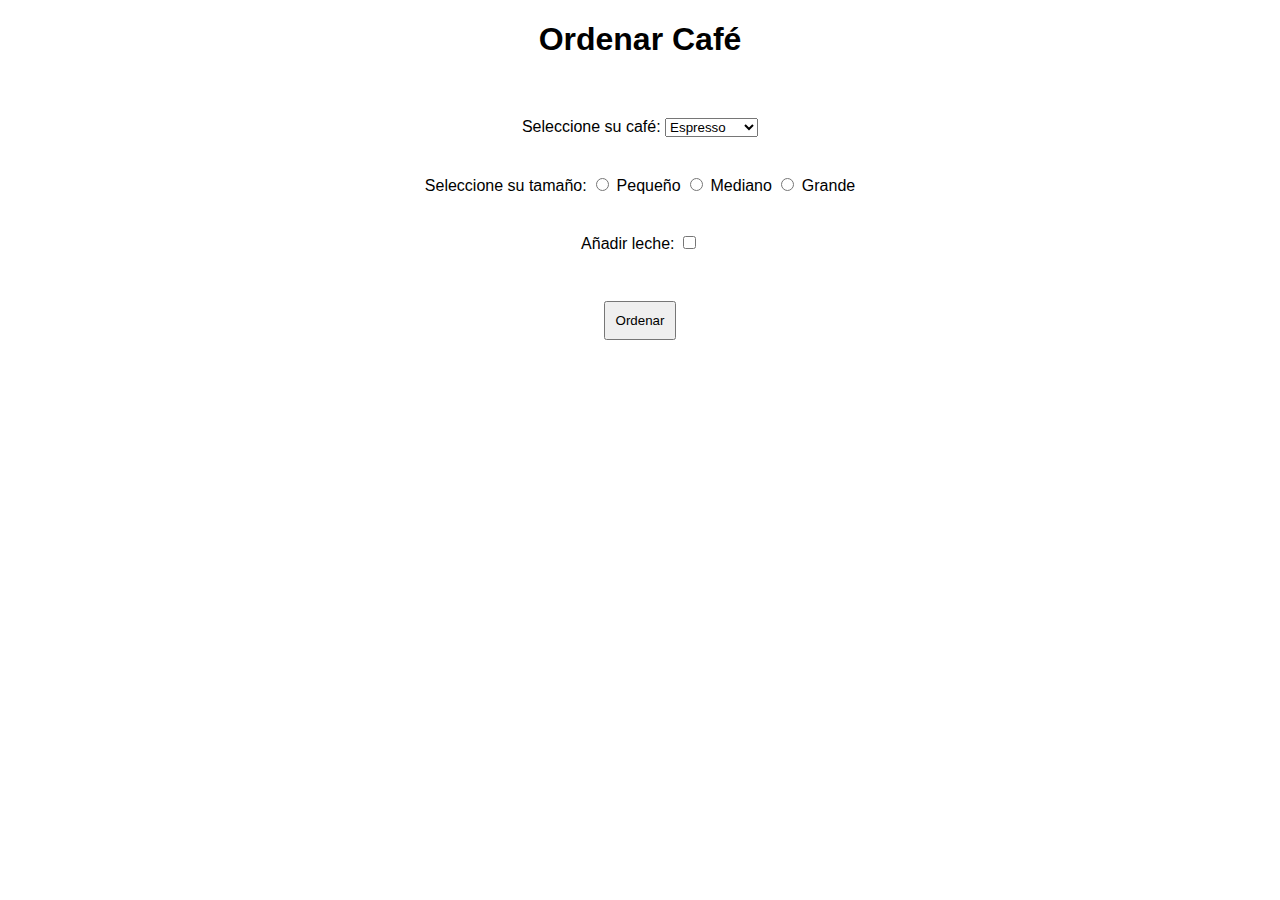
<file: GPT3 app/index.html>
<!DOCTYPE html>
<html>

<head>
   <title>Café To Go</title>
   <link rel="stylesheet" type="text/css" href="./styles.css">
</head>

<body>
   <h1>Ordenar Café</h1>
   <form id="coffee-order-form">
      <label>
         Seleccione su café:
         <select id="coffee-select">
            <option value="espresso">Espresso</option>
            <option value="latte">Latte</option>
            <option value="cappuccino">Cappuccino</option>
         </select>
      </label>
      <br>
      <label>
         Seleccione su tamaño:
         <input type="radio" name="size" value="small"> Pequeño
         <input type="radio" name="size" value="medium"> Mediano
         <input type="radio" name="size" value="large"> Grande
      </label>
      <br>
      <label>
         Añadir leche:
         <input type="checkbox" id="add-milk">
      </label>
      <br>
      <button type="submit">Ordenar</button>
   </form>
   <div id="order-status"></div>
   <script src="./src.js"></script>
</body>

</html>
</file>
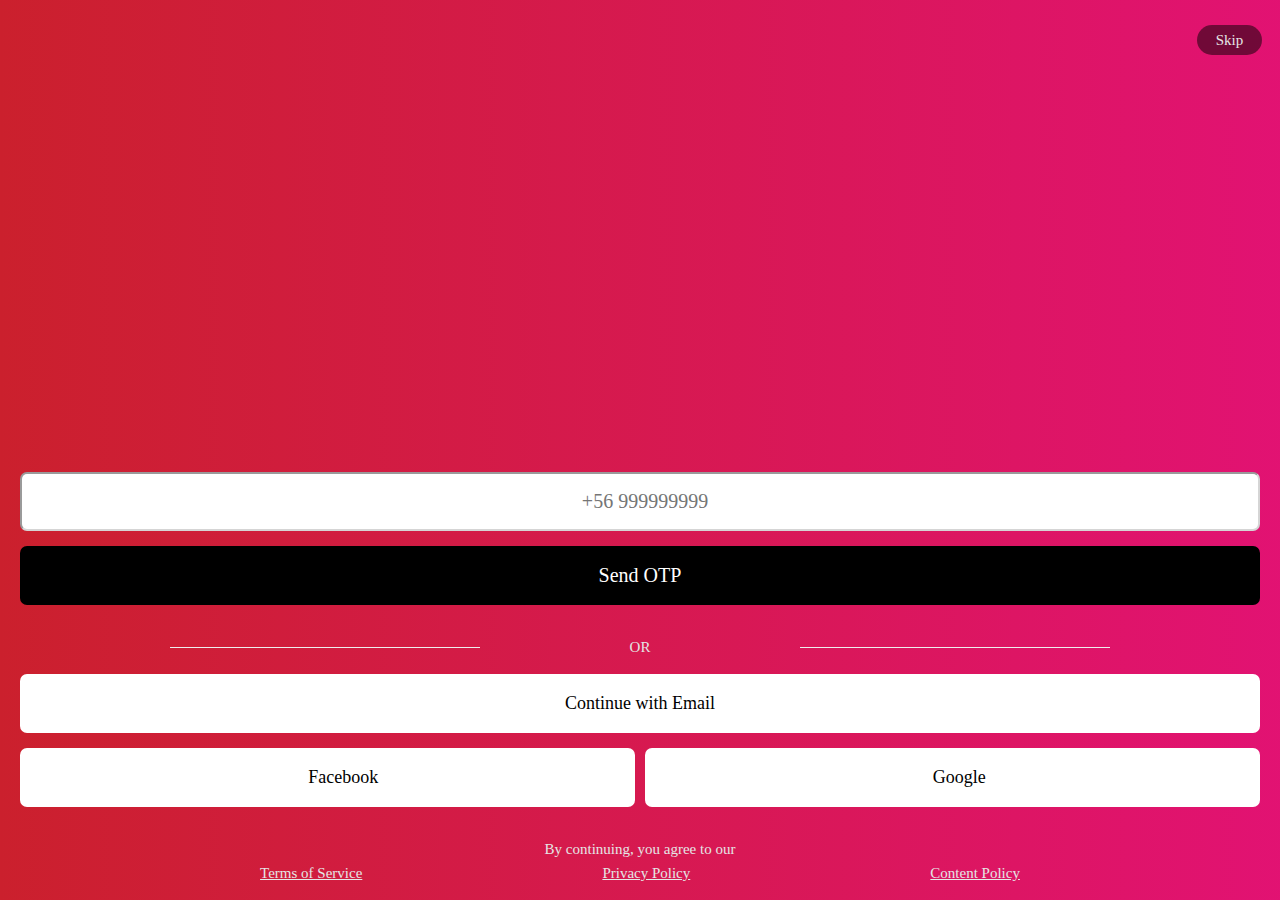
<file: Sign Up/index.html>
<!DOCTYPE html>
<html lang="en">

<head>
   <meta charset="UTF-8">
   <meta http-equiv="X-UA-Compatible" content="IE=edge">
   <meta name="viewport" content="width=device-width, initial-scale=1.0">

   <title>Sign Up</title>
</head>

<style>
   

   :root {
      --white: #FFFFFF;
      --black: #000000;
      --black-translucid: rgba(0,0,0,0.5);
      --black-translucid: rgba(0,0,0,0.5);
      --dark: #232830;
      --light-grey: #C4C4C4;
      --light-grey-translucid: rgba(196, 196, 196, 0.7);
      --light-yellow: #E5E5E5;
      --red-zomato: #CB202D;
      --text-input-field: #F7F7F7;
      --light-green: #72CB53;
      --middle-green: #4AB425;
      --dark-green: #2B7D0F;
      --sm: 15px;
      --md: 18px;
      --lg: 20px;

   }
   input{
      font-family: 'Segoe UI';
      font-style: normal;
   }

   body {
      font-family: 'Segoe UI';
      font-style: normal;
      margin: 0;      
      line-height: 24px;
      letter-spacing: 0em;  
   }

   .login {
      width: 100vw;
      height: 100vh;
      display: grid;
      justify-content: center;
      align-content: space-between;
      background: linear-gradient(90deg, #CB202D 0%, #EC0C92 145.41%);
      font-family: 'Segoe UI';
      font-style: normal;

   }
 
   .skip-button {
      position: absolute;
      top: 25px;
      right: 18px;
      height: 30px;
      width: 65px;
      border-radius: 230px;
      background-color: var(--black-translucid);
      border: none;
      font-size: var(--sm);
      font-weight: 400;
      color: var(--light-yellow);
      
   }

   
   .main-content {
      display: grid;
      justify-content: center;
      align-content: end;
      margin-bottom: 15px;
      
   
   }
   .primary-button{
      height: 59px;
      width: calc(100vw - 40px);
      border-width: 0;
      border-radius: 7px;
      margin-bottom:15px;
      padding: 0;
      font-size: var(--md);
      
   }
   .input-phoneNumber{
      height: 55px;
      padding: 0;
      width: calc(100vw - 44px);
      border-width: 2px;
      border-color: var(--light-grey-translucid);
      background-color: var(--white);
      font-size: var(--lg);
      text-align: center;
      

   }
   .submit-button{
      background-color: var(--black);
      color: var(--white);
      font-size: var(--lg);
      
   }
   .separator, .agreements, .last2-buttons {
      display: flex;
      flex-direction: row;
      align-items: center;
      justify-content: space-evenly;
   }
   hr{
      width: 25%;
      border-top: 0px;
      border-left: 0px;
      border-right: 0px;
      color: var(--light-yellow);
   }
   a, p {
      font-size: var(--sm);
      color: var(--light-yellow);
      justify-self: center;
      
   }
   .signin-button{
      background-color: var(--white);
   }
   .last2-buttons{
      width: calc(100vw - 40px);      
   }
   .facebookSignin-button{
      margin-right: 5px;
   }
   .googleSignin-button{
      margin-left: 5px;
   }
   .main-content > p {
      margin-bottom: 0;
   }
   .emailSignin-button{
      background: url(https://cdn-icons-png.flaticon.com/512/2099/2099199.png) no-repeat;
      background-position: 20px 50%;
      background-size: 35px ;
      background-color: var(--white);  
   }
   .facebookSignin-button{
      background: url(https://cdn-icons-png.flaticon.com/512/2175/2175193.png) no-repeat;
      background-position:18px 50%;
      background-size: 28px ;
      background-color: var(--white);  
   }
   .googleSignin-button{
      background: url(https://cdn-icons-png.flaticon.com/512/281/281764.png) no-repeat;
      background-position:18px 50%;
      background-size: 28px ;
      background-color: var(--white);  
   }

@media (max-width: 350px){
   a{
      font-size: 13px;
   }
   .emailSignin-button{
      background-size: 32px;
   }
   .facebookSignin-button, .googleSignin-button{
      background-size: 25px;
}

}



   

</style>

<body>
   <div class="login">
      <div class="skip-container">

         <input type="button" value="Skip" class="skip-button">
      </div>

      <div class="main-content">

         <input type="phoneNumber" class="input input-phoneNumber primary-button" id="phoneNumber" placeholder="  +56 999999999">
         <input type="submit" value="Send OTP" class="primary-button submit-button">

         <div class="separator">
            <hr class="line"></hr>
            <p>OR</p>
            <hr class="line"></hr>
         </div>

         <input type="button" value="Continue with Email" class="primary-button emailSignin-button signin-button">

         <div class="last2-buttons">

            <input type="button" value="       Facebook" class="primary-button facebookSignin-button signin-button">
            <input type="button" value="   Google" class="primary-button googleSignin-button signin-button">

         </div>
         
         <p>By continuing, you agree to our</p>
         <div class="agreements">
            <a href="/">Terms of Service</a>
            <a href="/">Privacy Policy</a>
            <a href="/">Content Policy</a>
         

         </div>


      </div>


   </div>
</body>

</html>
</file>
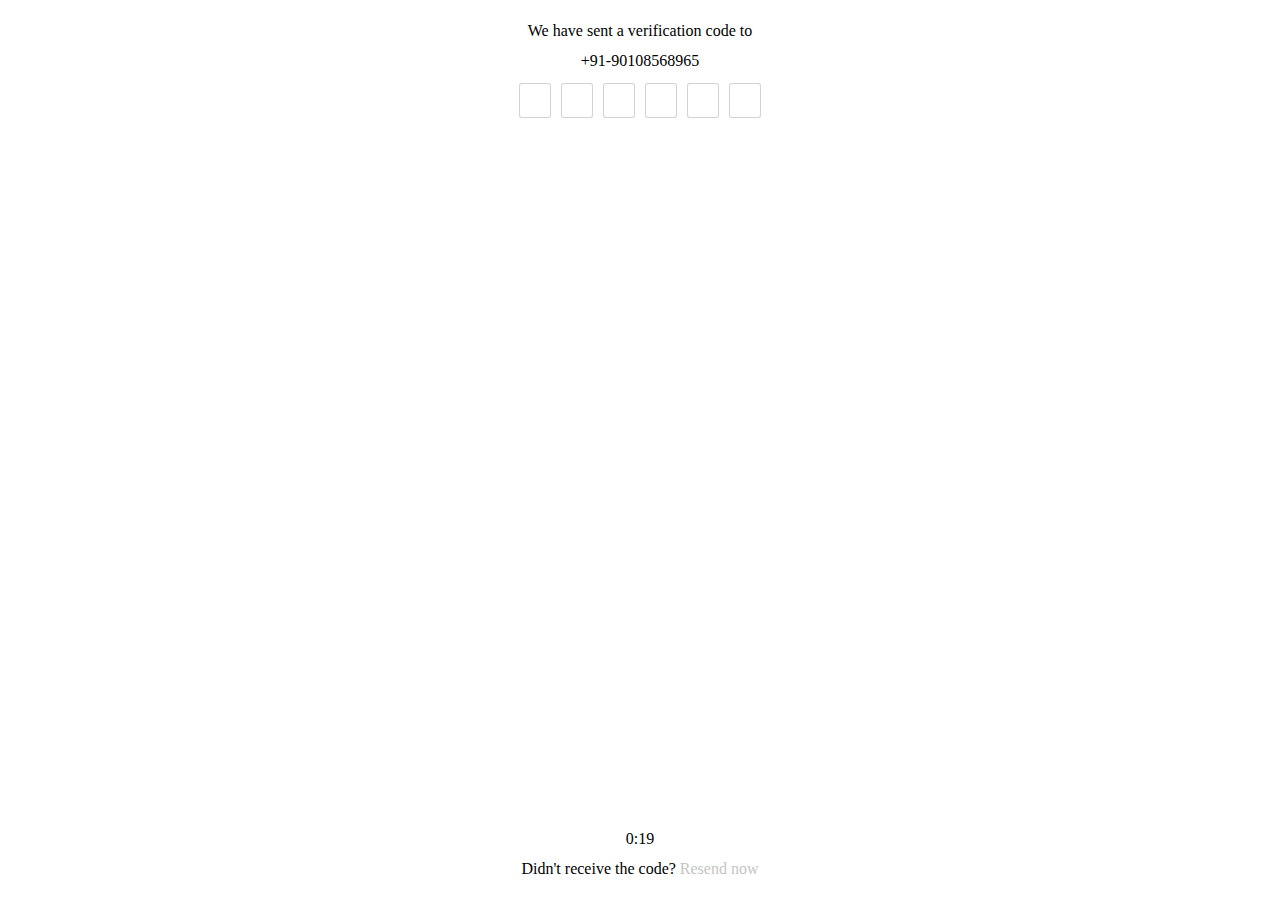
<file: Verification Code/index.html>
<!DOCTYPE html>
<html lang="en">
<head>
   <meta charset="UTF-8">
   <meta http-equiv="X-UA-Compatible" content="IE=edge">
   <meta name="viewport" content="width=device-width, initial-scale=1.0">

   <title>Verification Code</title>
</head>

<style>
   :root {
      --white: #FFFFFF;
      --black: #000000;
      --black-translucid: rgba(0, 0, 0, 0.5);
      --black-translucid: rgba(0, 0, 0, 0.5);
      --dark: #232830;
      --light-grey: #C4C4C4;
      --light-grey-translucid: rgba(196, 196, 196, 0.7);
      --light-yellow: #E5E5E5;
      --red-zomato: #CB202D;
      --text-input-field: #F7F7F7;
      --light-green: #72CB53;
      --middle-green: #4AB425;
      --dark-green: #2B7D0F;
      --sm: 15px;
      --md: 18px;
      --lg: 20px;
      

   }

   input {
      font-family: 'Segoe UI';
      font-style: normal;
   }

   body {
      font-family: 'Segoe UI';
      font-style: normal;
      font-weight: 400;
      font-size: 16px;
      margin: 0;
      line-height: 24px;
      letter-spacing: 0em;

    
   }
   .verifyCode{
      width: 100vw;
      height: 100vh;
      display: grid;
      align-content: space-between;
      min-width: 320px;
      
   }
   .backArrow{
      position: absolute;
      height: 35px;
      width: 35px;
      top: 16px;
      left: 11px;
      border: none;
      background: url(https://cdn-icons-png.flaticon.com/512/3114/3114931.png) no-repeat;
      background-position:50% 50%;
      background-size: 30px ;
      transform: rotate(180deg)
     
   }

   .upperMsg{
      display: grid;
      justify-content: center;
      justify-items: center;
      margin-top: 16px ;
   }
   .bottomMsg{
      display: grid;
      justify-content: center;
      justify-items: center;
      margin-bottom: 16px;
   }
   p{
      margin: 3px 0px 3px 0px;
      font-weight: 400;
   }
   .verifyCharacter{
      box-sizing: border-box;
      margin: 7px 3px 7px 3px;
      width: 32px;
      height: 35px;
      text-align: center;
      
     
     
      border: 0.5px solid  #c4c4c4c4;
      border-radius: 3px;
   }
   a{
      color: var(--light-grey);
      text-decoration: none;
   }

   @media (max-width: 350px){
      .backArrow{
         left: 5px;
         background-size: 20px ;
      }
   }



</style>
<body>
   
   <div class="verifyCode">
      <input type="button" class="backArrow">
      <div class="upperMsg">
         <p>We have sent a verification code to</p>
         <p>+91-90108568965</p>

         <div class="inputCode">
            <input type="text" class="verifyCharacter" maxlength="1" minlength="1" name="input1">
            <input type="text" class="verifyCharacter" maxlength="1" minlength="1" name="input2">
            <input type="text" class="verifyCharacter" maxlength="1" minlength="1" name="input3">
            <input type="text" class="verifyCharacter" maxlength="1" minlength="1" name="input4">
            <input type="text" class="verifyCharacter" maxlength="1" minlength="1" name="input5">
            <input type="text" class="verifyCharacter" maxlength="1" minlength="1" name="input6">
    
         </div>


      </div>
      <div class="bottomMsg">
         <p>0:19</p>
         <p>Didn't receive the code? <a href="/">Resend now</a></p>
      </div>

   </div>
  
</body>
</html>
</file>
<file: GPT3 app/styles.css>
body {
   font-family: Arial, sans-serif;
   margin: 0;
   padding: 0;
}

h1 {
   text-align: center;
}

form {
   display: flex;
   flex-direction: column;
   align-items: center;
   margin-top: 50px;
}

label {
   margin: 10px 0;
}

button {
   margin-top: 20px;
   padding: 10px;
}
</file>
